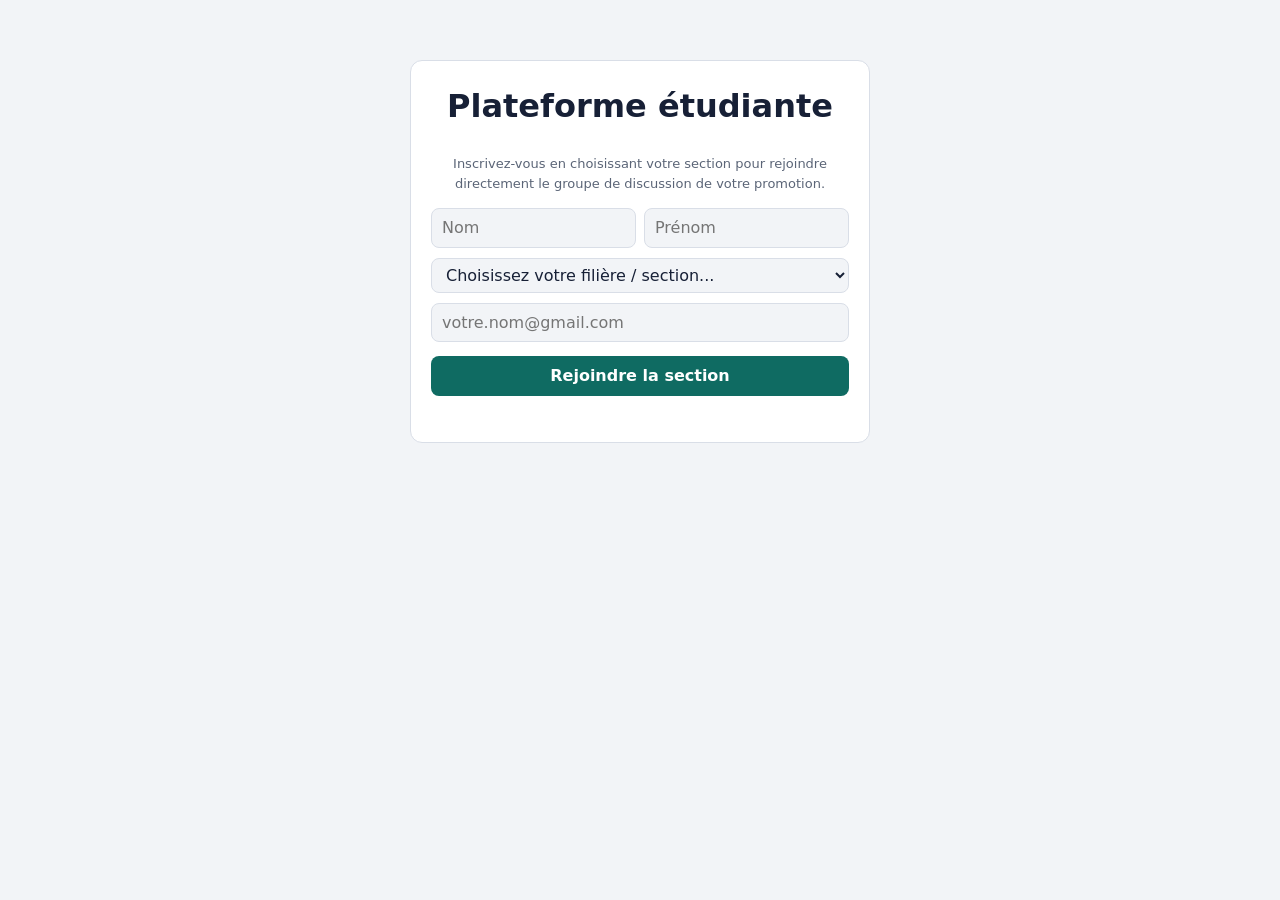
<file: index.html>
<!DOCTYPE html>
<html lang="fr" dir="ltr">
<head>
<meta charset="utf-8">
<meta name="viewport" content="width=device-width, initial-scale=1">
<title>Plateforme étudiante</title>
<link rel="stylesheet" href="style.css">
</head>
<body>
<div id="root"></div>
<script src="app.js"></script>
</body>
</html>
</file>
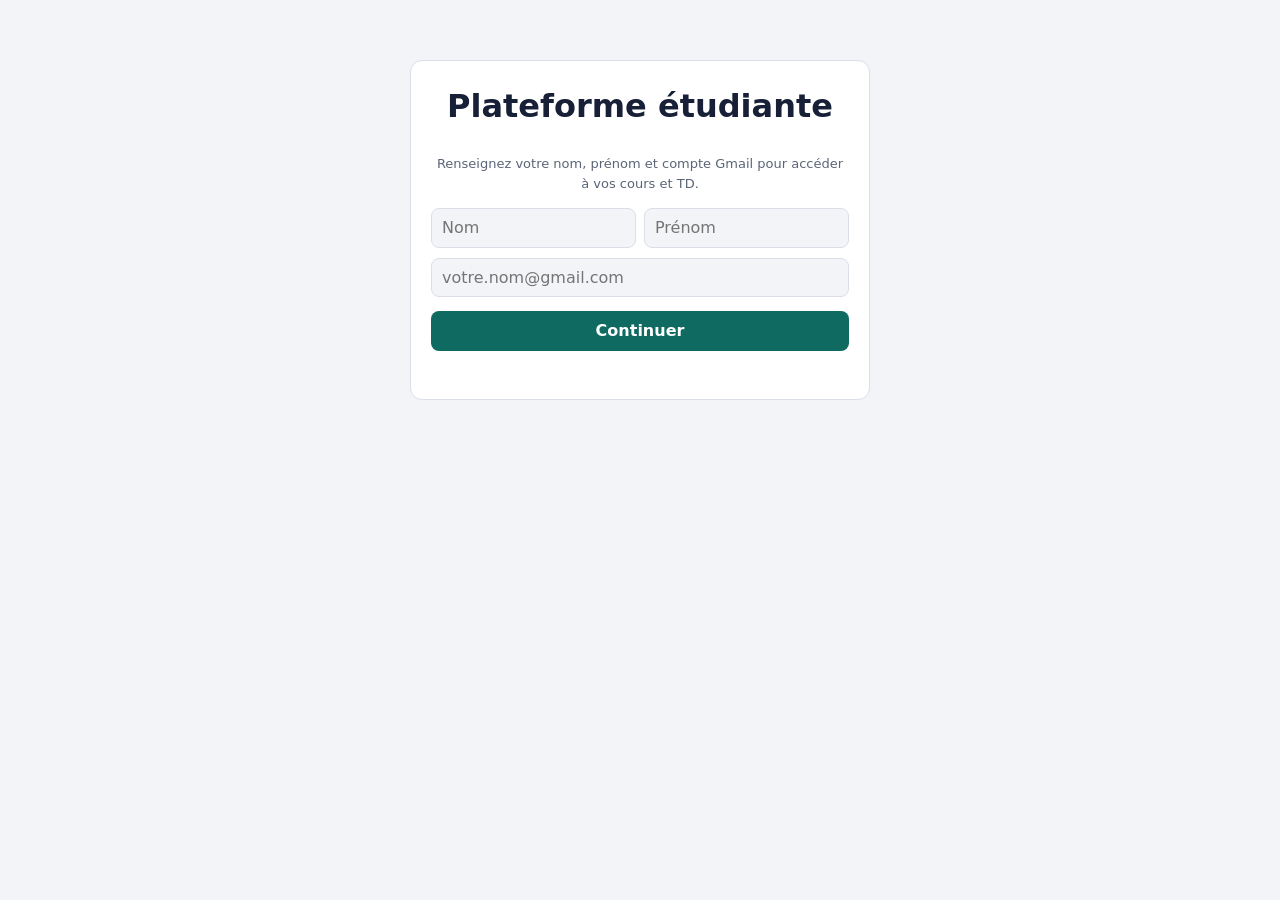
<file: index-v4.html>
<!DOCTYPE html>
<html lang="fr" dir="ltr">
<head>
<meta charset="utf-8">
<meta name="viewport" content="width=device-width, initial-scale=1">
<title>Plateforme étudiante </title>
<style>
  :root { --bg:#f2f4f7; --card:#fff; --ink:#172036; --muted:#5b6577; --line:#d9dee7; --brand:#0f6b62; --soft:#dff1ee; }
  @media (prefers-color-scheme: dark) {
    :root { --bg:#11161f; --card:#1a212d; --ink:#e8ecf3; --muted:#9aa5b8; --line:#2b3546; --brand:#4fd1bf; --soft:#173a37; }
  }
  * { box-sizing: border-box; }
  body { margin:0; font-family:'Segoe UI',system-ui,sans-serif; background:var(--bg); color:var(--ink); line-height:1.6; }
  header { background:var(--card); border-bottom:1px solid var(--line); padding:10px 20px; display:flex; flex-wrap:wrap; gap:10px; align-items:center; justify-content:space-between; }
  header h1 { font-size:19px; margin:0; }
  .controls { display:flex; gap:8px; flex-wrap:wrap; align-items:center; }
  select,input,button { font:inherit; color:var(--ink); }
  select,input { background:var(--bg); border:1px solid var(--line); border-radius:8px; padding:6px 10px; }
  nav { display:flex; gap:4px; padding:10px 20px 0; max-width:960px; margin:0 auto; flex-wrap:wrap; }
  nav button { background:none; border:none; padding:8px 16px; cursor:pointer; font-weight:600; color:var(--muted); border-bottom:3px solid transparent; }
  nav button.on { color:var(--brand); border-color:var(--brand); }
  main { max-width:960px; margin:0 auto; padding:16px 20px 60px; }
  :focus-visible { outline:3px solid var(--brand); outline-offset:2px; }
  .box { background:var(--card); border:1px solid var(--line); border-radius:12px; padding:20px; }
  .center { max-width:460px; margin:60px auto; text-align:center; }
  .grid { display:grid; grid-template-columns:repeat(auto-fill,minmax(230px,1fr)); gap:12px; }
  .subject { background:var(--card); border:1px solid var(--line); border-left:6px solid var(--c); border-radius:10px; padding:14px 16px; cursor:pointer; text-align:left; }
  .subject b { display:block; font-size:17px; } .subject small,.meta { color:var(--muted); } .meta { font-size:13px; }
  .back { background:none; border:none; color:var(--brand); cursor:pointer; font-weight:600; padding:0 0 10px; }
  .tabs { display:flex; gap:8px; margin:10px 0 14px; }
  .tabs button { border:1px solid var(--line); background:var(--card); border-radius:20px; padding:4px 16px; cursor:pointer; }
  .tabs button.on { background:var(--brand); color:#fff; border-color:var(--brand); }
  .file { background:var(--card); border:1px solid var(--line); border-radius:10px; padding:10px 14px; margin-bottom:8px; display:flex; justify-content:space-between; gap:10px; align-items:center; flex-wrap:wrap; }
  .file a { color:var(--ink); font-weight:600; text-decoration:none; } .file a:hover { color:var(--brand); text-decoration:underline; }
  .badge { font-size:12px; border-radius:12px; padding:1px 10px; background:#fef3c7; color:#92400e; }
  .btn { background:var(--brand); color:#fff; border:none; border-radius:8px; padding:7px 16px; cursor:pointer; font-weight:600; }
  .btn.ghost { background:none; color:var(--brand); border:1px solid var(--brand); }
  .btn.danger { background:none; color:#b91c1c; border:1px solid #b91c1c; padding:3px 10px; }
  form.up { display:grid; grid-template-columns:repeat(auto-fit,minmax(170px,1fr)); gap:10px; margin-top:14px; }
  form.up .full { grid-column:1/-1; } form.up h3 { grid-column:1/-1; margin:0; font-size:16px; }
  table { width:100%; border-collapse:collapse; background:var(--card); }
  th,td { border:1px solid var(--line); padding:8px 10px; text-align:left; vertical-align:top; }
  th { background:var(--soft); color:var(--brand); } tr.today td { background:var(--soft); }
  .slot { margin-bottom:4px; padding-left:8px; border-left:4px solid var(--c); }
  .scroll { overflow-x:auto; }
  .chat .msgs { min-height:200px; max-height:360px; overflow-y:auto; display:flex; flex-direction:column; gap:8px; margin:10px 0; }
  .msg { padding:8px 12px; border-radius:12px; max-width:85%; white-space:pre-wrap; }
  .msg.me { background:var(--brand); color:#fff; align-self:flex-end; } .msg.ai { background:var(--bg); border:1px solid var(--line); align-self:flex-start; }
  .row { display:flex; gap:8px; flex-wrap:wrap; } .row input { flex:1; min-width:160px; }
  .empty { color:var(--muted); padding:20px; text-align:center; border:1px dashed var(--line); border-radius:10px; }
  .or { color:var(--muted); margin:16px 0; font-size:13px; }
  .err { color:#b91c1c; font-size:14px; min-height:20px; }
</style>
</head>
<body>
<div id="root"></div>

<script>
/* =====================================================
   0) RÉGLAGES
   ===================================================== */
/* Pour activer le VRAI bouton Google : créez un « Client ID OAuth » dans Google Cloud Console
   (type : application Web), ajoutez l'adresse de votre site dans « Origines JavaScript autorisées »,
   puis collez-le ici. Le bouton ne fonctionne pas en ouvrant le fichier directement (file://) :
   il faut un petit serveur local (ex. extension « Live Server » de VS Code) ou un hébergement. */
const GOOGLE_CLIENT_ID = '';

const DAYS = ['Lundi','Mardi','Mercredi','Jeudi','Vendredi','Samedi'];
const TYPES = { cours:'Cours', td:'TD', tp:'TP' };
const COLORS = ['#0f6b62','#b45309','#6d28d9','#be185d','#1d4ed8','#4d7c0f','#c2410c'];

/* =====================================================
   1) Stockage local (phase 1 : seulement sur CET appareil)
   En phase 2, tout ceci sera remplacé par Supabase pour partager entre étudiants. */
const load = (k, d) => { try { return JSON.parse(localStorage.getItem(k)) ?? d; } catch { return d; } };
const save = (k, v) => { try { localStorage.setItem(k, JSON.stringify(v)); } catch {} };

const esc = s => String(s).replace(/[&<>"']/g, c => ({'&':'&amp;','<':'&lt;','>':'&gt;','"':'&quot;',"'":'&#39;'}[c]));
const $ = s => document.querySelector(s);

/* =====================================================
   2) État
   ===================================================== */
const state = {
  user: load('sp_session', null),   // { email, name }
  profiles: load('sp_profiles', {}),// profils par e-mail : { groupe, schedule:[...] }
  files: load('sp_files', []),      // fichiers déposés
  role: 'student',                  // démo seulement : en vrai, le rôle est attribué par l'admin
  editing: false,                   // true = écran de configuration
  draft: [], draftGroup: '',        // brouillon de l'emploi du temps
  page: 'subjects', subjectKey: null, type: 'cours', chat: [], error: ''
};
const profile = () => state.user && state.profiles[state.user.email];

/* Une matière = un nom + un enseignant, déduits de l'emploi du temps de l'étudiant */
const keyOf = (name, teacher) => (name.trim() + '|' + teacher.trim()).toLowerCase();
function mySubjects() {
  const map = {};
  (profile()?.schedule || []).forEach(s => {
    const k = keyOf(s.subject, s.teacher);
    if (!map[k]) map[k] = { key:k, name:s.subject, teacher:s.teacher, color:COLORS[Object.keys(map).length % COLORS.length] };
  });
  return Object.values(map);
}

/* =====================================================
   3) Connexion Gmail
   ===================================================== */
function login(email, name, lastName = '', firstName = '') {
  email = email.trim().toLowerCase();
  if (!/^[^\s@]+@gmail\.com$/.test(email)) { state.error = 'Utilisez une adresse Gmail valide (@gmail.com).'; return render(); }
  const fullName = [firstName.trim(), lastName.trim()].filter(Boolean).join(' ') || name || email.split('@')[0];
  state.user = { email, name: fullName, firstName: firstName.trim(), lastName: lastName.trim() };
  save('sp_session', state.user);
  state.error = '';
  if (!profile()) startSetup();     // première connexion : on demande l'emploi du temps
  render();
}
function logout() { state.user = null; save('sp_session', null); state.editing = false; render(); }

/* Réponse du vrai bouton Google : on lit l'e-mail dans le jeton (JWT).
   ATTENTION : lire le jeton ici ne le VÉRIFIE pas. La vraie vérification se fait côté serveur (phase 2, Supabase Auth). */
function onGoogle(resp) {
  const b = resp.credential.split('.')[1].replace(/-/g,'+').replace(/_/g,'/');
  const p = JSON.parse(decodeURIComponent(atob(b).split('').map(c => '%' + c.charCodeAt(0).toString(16).padStart(2,'0')).join('')));
  login(p.email, p.name, p.family_name || '', p.given_name || '');
}
function initGoogleButton() {
  if (!GOOGLE_CLIENT_ID || !$('#gbtn')) return;
  const go = () => { google.accounts.id.initialize({ client_id: GOOGLE_CLIENT_ID, callback: onGoogle });
                     google.accounts.id.renderButton($('#gbtn'), { theme:'outline', size:'large', text:'continue_with' }); };
  if (window.google?.accounts) return go();
  const s = document.createElement('script'); s.src = 'https://accounts.google.com/gsi/client'; s.onload = go; document.head.appendChild(s);
}

function viewLogin() {
  return `<div class="box center">
    <h1 style="margin-top:0">Plateforme étudiante</h1>
    <p class="meta">Renseignez votre nom, prénom et compte Gmail pour accéder à vos cours et TD.</p>
    ${GOOGLE_CLIENT_ID ? '<div id="gbtn" style="display:flex;justify-content:center"></div><div class="or">ou renseignez vos informations</div>'
      : ''}
    <form id="loginForm" style="display:flex;flex-direction:column;gap:10px;text-align:left;margin-top:12px">
      <div class="row">
        <input name="lastName" type="text" placeholder="Nom" required autocomplete="family-name">
        <input name="firstName" type="text" placeholder="Prénom" required autocomplete="given-name">
      </div>
      <input name="email" type="email" placeholder="votre.nom@gmail.com" required autocomplete="email">
      <button class="btn" type="submit" style="width:100%;margin-top:4px">Continuer</button>
    </form>
    <div class="err" style="margin-top:8px">${esc(state.error)}</div>
  </div>`;
}

/* =====================================================
   4) Configuration de l'emploi du temps (1re connexion)
   ===================================================== */
function startSetup() {
  const p = profile();
  state.draft = p ? JSON.parse(JSON.stringify(p.schedule)) : [];
  state.draftGroup = p ? p.groupe : '';
  state.editing = true; state.error = '';
}

function viewSetup() {
  const opt = arr => arr.map((v,i) => `<option value="${i}">${v}</option>`).join('');
  return `<main><div class="box">
    <div style="display:flex;justify-content:space-between;align-items:center;flex-wrap:wrap;gap:8px">
      <h2 style="margin:0">Bienvenue ${esc(state.user.name)} 👋</h2>
      <button class="btn ghost" data-logout="1" style="font-size:13px;padding:4px 12px">Changer de compte</button>
    </div>
    <p>Renseignez vos informations personnelles et votre emploi du temps. Le site en déduit <b>vos matières</b> et <b>vos enseignants</b>.</p>
    <div class="row" style="margin-bottom:14px">
      <input id="setupLast" value="${esc(state.user.lastName || '')}" placeholder="Nom" required>
      <input id="setupFirst" value="${esc(state.user.firstName || '')}" placeholder="Prénom" required>
      <input id="setupEmail" type="email" value="${esc(state.user.email || '')}" placeholder="votre.nom@gmail.com" required>
    </div>
    <label>Votre groupe <input id="grp" value="${esc(state.draftGroup)}" placeholder="ex. G1" style="width:140px"></label>

    <form class="up" id="slotForm">
      <h3>Ajouter une séance</h3>
      <input name="subject" placeholder="Matière (ex. Algorithmique)" required>
      <input name="teacher" placeholder="Enseignant (ex. Dr Ahmed)" required>
      <select name="kind">${Object.entries(TYPES).map(([k,v]) => `<option value="${k}">${v}</option>`).join('')}</select>
      <select name="day">${opt(DAYS)}</select>
      <label>De <input name="from" type="time" value="08:30" required></label>
      <label>À <input name="to" type="time" value="10:00" required></label>
      <input name="room" placeholder="Salle (ex. Amphi A)">
      <button class="btn" type="submit">+ Ajouter</button>
    </form>

    <h3>Ma semaine (${state.draft.length} séance${state.draft.length > 1 ? 's' : ''})</h3>
    ${state.draft.length ? `<div class="scroll"><table>
      <tr><th>Jour</th><th>Heure</th><th>Matière</th><th>Enseignant</th><th>Type</th><th>Salle</th><th></th></tr>
      ${state.draft.map((s,i) => `<tr><td>${DAYS[s.day]}</td><td>${s.from}–${s.to}</td><td>${esc(s.subject)}</td>
        <td>${esc(s.teacher)}</td><td>${TYPES[s.kind]}</td><td>${esc(s.room)}</td>
        <td><button class="btn danger" data-del="${i}" aria-label="Supprimer">✕</button></td></tr>`).join('')}
    </table></div>` : '<div class="empty">Aucune séance ajoutée pour le moment.</div>'}
    <div class="err">${esc(state.error)}</div>
    <div class="row" style="margin-top:8px">
      <button class="btn" data-finish="1">Terminer</button>
      ${profile() ? '<button class="btn ghost" data-cancel="1">Annuler</button>' : ''}
    </div>
  </div></main>`;
}

/* =====================================================
   5) Application principale
   ===================================================== */
function viewApp() {
  const pages = { subjects: pgSubjects, schedule: pgSchedule, review: pgReview, assistant: pgAssistant };
  return `<header>
      <h1>Plateforme étudiante <span class="meta">· ${esc(profile().groupe)}</span></h1>
      <div class="controls">
        <span class="meta"><b>${esc(state.user.name)}</b> (${esc(state.user.email)})</span>
        <label class="meta">Rôle (démo) <select id="roleSel">
          <option value="student" ${state.role==='student'?'selected':''}>Étudiant</option>
          <option value="teacher" ${state.role==='teacher'?'selected':''}>Enseignant</option></select></label>
        <button class="btn ghost" data-setup="1">Mon emploi du temps</button>
        <button class="btn ghost" data-logout="1">Déconnexion</button>
      </div></header>
    <nav>${[['subjects','Matières'],['schedule','Emploi du temps'],['review','Validation'],['assistant','Assistant IA']]
      .map(([k,v]) => `<button data-page="${k}" class="${state.page===k?'on':''}">${v}</button>`).join('')}</nav>
    <main>${pages[state.page]()}</main>`;
}

function pgSubjects() {
  const subs = mySubjects();
  if (!state.subjectKey) return subs.length
    ? `<div class="grid">${subs.map(s => `<button class="subject" style="--c:${s.color}" data-open="${esc(s.key)}">
         <b>${esc(s.name)}</b><small>${esc(s.teacher)}</small></button>`).join('')}</div>`
    : '<div class="empty">Aucune matière. Ajoutez votre emploi du temps.</div>';

  const sub = subs.find(s => s.key === state.subjectKey);
  if (!sub) { state.subjectKey = null; return pgSubjects(); }
  const files = state.files.filter(f => f.key === sub.key && f.type === state.type && f.status === 'published')
                           .sort((a,b) => b.date.localeCompare(a.date));
  return `<button class="back" data-back="1">← Toutes les matières</button>
    <h2 style="margin:0">${esc(sub.name)} <small class="meta">${esc(sub.teacher)}</small></h2>
    <div class="tabs">${Object.entries(TYPES).map(([k,v]) => `<button data-type="${k}" class="${k===state.type?'on':''}">${v}</button>`).join('')}</div>
    ${files.length ? files.map(f => `<div class="file"><div>
        <a href="${esc(f.url)}" target="_blank" rel="noopener">📄 ${esc(f.title)}</a>
        <div class="meta">${esc(f.date)} · Déposé par : ${esc(f.by)}</div></div>
        <button class="btn ghost" data-ask="${f.id}">Demander à l'assistant</button></div>`).join('')
      : `<div class="empty">Aucun fichier ${TYPES[state.type]} pour l'instant.</div>`}
    <div class="box" style="margin-top:16px"><form class="up" id="upForm">
      <h3>Déposer un fichier <small class="meta">${state.role==='teacher' ? 'Publié immédiatement.' : 'Visible après validation.'}</small></h3>
      <input name="title" placeholder="Titre du fichier" required>
      <select name="type">${Object.entries(TYPES).map(([k,v]) => `<option value="${k}" ${k===state.type?'selected':''}>${v}</option>`).join('')}</select>
      <input name="date" type="date" required value="${new Date().toISOString().slice(0,10)}">
      <input class="full" name="url" type="url" placeholder="Lien du fichier (Drive ou autre)" required>
      <button class="btn full" type="submit">Déposer</button></form></div>`;
}

function pgSchedule() {
  const subs = mySubjects(), slots = profile().schedule;
  const today = (new Date().getDay() + 6) % 7;
  return `<div class="scroll"><table><tr><th style="width:120px">Jour</th><th>Séances</th></tr>
    ${DAYS.map((d,i) => { const list = slots.filter(s => s.day === i).sort((a,b) => a.from.localeCompare(b.from));
      return `<tr class="${i===today?'today':''}"><th>${d}</th><td>${list.length ? list.map(s => {
        const c = subs.find(x => x.key === keyOf(s.subject, s.teacher)).color;
        return `<div class="slot" style="--c:${c}"><b>${esc(s.subject)}</b> (${TYPES[s.kind]}) – ${esc(s.teacher)}
          <span class="meta">${s.from}–${s.to}${s.room ? ' · ' + esc(s.room) : ''}</span></div>`; }).join('') : '<span class="meta">—</span>'}</td></tr>`; }).join('')}
  </table></div>`;
}

function pgReview() {
  if (state.role !== 'teacher') return `<div class="empty">Page réservée aux enseignants et délégués. Choisissez « Enseignant » en haut pour l'essayer.</div>`;
  const keys = mySubjects().map(s => s.key);
  const pend = state.files.filter(f => f.status === 'pending' && keys.includes(f.key));
  return pend.length ? pend.map(f => `<div class="file"><div><b>${esc(f.title)}</b>
      <div class="meta">${TYPES[f.type]} · ${esc(f.by)} <span class="badge">En attente</span></div></div>
      <div class="row"><button class="btn" data-ok="${f.id}">Accepter</button>
      <button class="btn ghost" data-no="${f.id}">Refuser</button></div></div>`).join('')
    : '<div class="empty">Aucun fichier en attente.</div>';
}

function pgAssistant() {
  return `<div class="box chat"><div class="row">
      ${['Résume','Explique-moi',"Interroge-moi sur"].map((m,i) => `<button class="btn ghost" data-mode="${m}">${['Résumer','Expliquer',"M'interroger"][i]}</button>`).join('')}</div>
    <div class="msgs" id="msgs">${state.chat.length ? state.chat.map(m => `<div class="msg ${m.who}">${esc(m.text)}</div>`).join('')
      : '<div class="meta">Choisissez un cours dans une matière, puis posez votre question.</div>'}</div>
    <form class="row" id="chatForm"><input id="q" placeholder="Posez votre question..." autocomplete="off">
      <button class="btn" type="submit">Envoyer</button></form></div>`;
}

/* Fonction factice. En phase 3 : appel à une fonction serveur qui garde la clé d'API. JAMAIS la clé ici. */
async function askAI(q) { return "Réponse de test. En phase 3, l'assistant répondra à partir du texte du cours.\nQuestion : " + q; }
async function sendQuestion(q) {
  if (!q.trim()) return;
  state.chat.push({ who:'me', text:q }); render();
  state.chat.push({ who:'ai', text: await askAI(q) }); render();
}

/* =====================================================
   6) Affichage et événements
   ===================================================== */
function render() {
  $('#root').innerHTML = !state.user ? viewLogin() : state.editing ? viewSetup() : viewApp();
  if (!state.user) initGoogleButton();
  const m = $('#msgs'); if (m) m.scrollTop = m.scrollHeight;
}

document.addEventListener('click', e => {
  const t = e.target.closest('button'); if (!t) return;
  const d = t.dataset;
  if (d.logout) return logout();
  if (d.setup) { startSetup(); return render(); }
  if (d.cancel) { state.editing = false; return render(); }
  if (d.del) state.draft.splice(+d.del, 1);
  else if (d.finish) {
    const lastName = ($('#setupLast')?.value || '').trim();
    const firstName = ($('#setupFirst')?.value || '').trim();
    const email = ($('#setupEmail')?.value || '').trim().toLowerCase();
    state.draftGroup = ($('#grp').value || '').trim();
    if (!lastName || !firstName) state.error = 'Indiquez votre nom et votre prénom.';
    else if (!/^[^\s@]+@gmail\.com$/.test(email)) state.error = 'Utilisez une adresse Gmail valide (@gmail.com).';
    else if (!state.draftGroup) state.error = 'Indiquez votre groupe.';
    else if (!state.draft.length) state.error = 'Ajoutez au moins une séance.';
    else {
      const oldEmail = state.user.email;
      const fullName = [firstName, lastName].filter(Boolean).join(' ');
      state.user = { email, name: fullName, firstName, lastName };
      save('sp_session', state.user);
      if (oldEmail && oldEmail !== email) delete state.profiles[oldEmail];
      state.profiles[email] = { groupe: state.draftGroup, schedule: state.draft };
      save('sp_profiles', state.profiles);
      state.editing = false; state.error = ''; state.page = 'subjects'; state.subjectKey = null;
    }
  }
  else if (d.page) { state.page = d.page; if (d.page === 'subjects') state.subjectKey = null; }
  else if (d.open) state.subjectKey = d.open;
  else if (d.back) state.subjectKey = null;
  else if (d.type) state.type = d.type;
  else if (d.ok || d.no) { const f = state.files.find(x => x.id === +(d.ok || d.no)); f.status = d.ok ? 'published' : 'rejected'; save('sp_files', state.files); }
  else if (d.ask) { const f = state.files.find(x => x.id === +d.ask); state.page = 'assistant'; state.chat = [{ who:'ai', text:'Cours sélectionné : ' + f.title }]; }
  else if (d.mode) return sendQuestion(d.mode + ' ce cours');
  else return;
  if (d.del || d.finish) {
    state.draftGroup = $('#grp') ? $('#grp').value : state.draftGroup;
    if ($('#setupLast')) state.user.lastName = $('#setupLast').value;
    if ($('#setupFirst')) state.user.firstName = $('#setupFirst').value;
    if ($('#setupEmail')) state.user.email = $('#setupEmail').value;
  }
  render();
});

document.addEventListener('submit', e => {
  e.preventDefault();
  const id = e.target.id, f = new FormData(e.target);
  if (id === 'loginForm') login(f.get('email'), '', f.get('lastName') || '', f.get('firstName') || '');
  else if (id === 'slotForm') {
    if ($('#setupLast')) state.user.lastName = $('#setupLast').value;
    if ($('#setupFirst')) state.user.firstName = $('#setupFirst').value;
    if ($('#setupEmail')) state.user.email = $('#setupEmail').value;
    if (f.get('from') >= f.get('to')) { state.error = "L'heure de fin doit être après l'heure de début."; state.draftGroup = $('#grp').value; return render(); }
    state.draftGroup = $('#grp').value; state.error = '';
    state.draft.push({ subject:f.get('subject').trim(), teacher:f.get('teacher').trim(), kind:f.get('kind'),
                       day:+f.get('day'), from:f.get('from'), to:f.get('to'), room:f.get('room').trim() });
    render();
  }
  else if (id === 'upForm') {
    state.files.push({ id:Date.now(), key:state.subjectKey, type:f.get('type'), title:f.get('title'), url:f.get('url'),
      date:f.get('date'), status: state.role==='teacher' ? 'published' : 'pending', by: state.role==='teacher' ? 'Enseignant' : state.user.name });
    save('sp_files', state.files); state.type = f.get('type');
    alert(state.role==='teacher' ? 'Fichier publié.' : 'Fichier déposé, en attente de validation.'); render();
  }
  else if (id === 'chatForm') sendQuestion($('#q').value);
});

document.addEventListener('change', e => { if (e.target.id === 'roleSel') { state.role = e.target.value; render(); } });

if (state.user && !profile()) startSetup();   // session existante mais profil manquant
render();
</script>
</body>
</html>
</file>
<file: style.css>
:root {
  --bg: #f2f4f7;
  --card: #ffffff;
  --ink: #172036;
  --muted: #5b6577;
  --line: #d9dee7;
  --brand: #0f6b62;
  --soft: #dff1ee;
  --accent: #6d28d9;
  --accent-soft: #f3e8ff;
}

@media (prefers-color-scheme: dark) {
  :root {
    --bg: #11161f;
    --card: #1a212d;
    --ink: #e8ecf3;
    --muted: #9aa5b8;
    --line: #2b3546;
    --brand: #4fd1bf;
    --soft: #173a37;
    --accent: #a78bfa;
    --accent-soft: #2e1065;
  }
}

* {
  box-sizing: border-box;
}

body {
  margin: 0;
  font-family: 'Segoe UI', system-ui, -apple-system, sans-serif;
  background: var(--bg);
  color: var(--ink);
  line-height: 1.6;
}

header {
  background: var(--card);
  border-bottom: 1px solid var(--line);
  padding: 10px 20px;
  display: flex;
  flex-wrap: wrap;
  gap: 10px;
  align-items: center;
  justify-content: space-between;
}

header h1 {
  font-size: 19px;
  margin: 0;
}

.controls {
  display: flex;
  gap: 8px;
  flex-wrap: wrap;
  align-items: center;
}

select, input, button {
  font: inherit;
  color: var(--ink);
}

select, input {
  background: var(--bg);
  border: 1px solid var(--line);
  border-radius: 8px;
  padding: 6px 10px;
}

nav {
  display: flex;
  gap: 4px;
  padding: 10px 20px 0;
  max-width: 960px;
  margin: 0 auto;
  flex-wrap: wrap;
}

nav button {
  background: none;
  border: none;
  padding: 8px 16px;
  cursor: pointer;
  font-weight: 600;
  color: var(--muted);
  border-bottom: 3px solid transparent;
}

nav button.on {
  color: var(--brand);
  border-color: var(--brand);
}

main {
  max-width: 960px;
  margin: 0 auto;
  padding: 16px 20px 60px;
}

:focus-visible {
  outline: 3px solid var(--brand);
  outline-offset: 2px;
}

.box {
  background: var(--card);
  border: 1px solid var(--line);
  border-radius: 12px;
  padding: 20px;
}

.center {
  max-width: 460px;
  margin: 60px auto;
  text-align: center;
}

.grid {
  display: grid;
  grid-template-columns: repeat(auto-fill, minmax(230px, 1fr));
  gap: 12px;
}

.subject {
  background: var(--card);
  border: 1px solid var(--line);
  border-left: 6px solid var(--c);
  border-radius: 10px;
  padding: 14px 16px;
  cursor: pointer;
  text-align: left;
  transition: transform 0.15s;
}

.subject:hover {
  transform: translateY(-2px);
}

.subject b {
  display: block;
  font-size: 17px;
}

.subject small, .meta {
  color: var(--muted);
}

.meta {
  font-size: 13px;
}

.back {
  background: none;
  border: none;
  color: var(--brand);
  cursor: pointer;
  font-weight: 600;
  padding: 0 0 10px;
}

.tabs {
  display: flex;
  gap: 8px;
  margin: 10px 0 14px;
}

.tabs button {
  border: 1px solid var(--line);
  background: var(--card);
  border-radius: 20px;
  padding: 4px 16px;
  cursor: pointer;
}

.tabs button.on {
  background: var(--brand);
  color: #fff;
  border-color: var(--brand);
}

.file {
  background: var(--card);
  border: 1px solid var(--line);
  border-radius: 10px;
  padding: 10px 14px;
  margin-bottom: 8px;
  display: flex;
  justify-content: space-between;
  gap: 10px;
  align-items: center;
  flex-wrap: wrap;
}

.file a {
  color: var(--ink);
  font-weight: 600;
  text-decoration: none;
}

.file a:hover {
  color: var(--brand);
  text-decoration: underline;
}

.badge {
  font-size: 12px;
  border-radius: 12px;
  padding: 1px 10px;
  background: #fef3c7;
  color: #92400e;
}

.btn {
  background: var(--brand);
  color: #fff;
  border: none;
  border-radius: 8px;
  padding: 7px 16px;
  cursor: pointer;
  font-weight: 600;
  display: inline-flex;
  align-items: center;
  justify-content: center;
  gap: 6px;
}

.btn.ghost {
  background: none;
  color: var(--brand);
  border: 1px solid var(--brand);
}

.btn.accent {
  background: var(--accent);
  color: #fff;
}

.btn.danger {
  background: none;
  color: #b91c1c;
  border: 1px solid #b91c1c;
  padding: 3px 10px;
}

form.up {
  display: grid;
  grid-template-columns: repeat(auto-fit, minmax(170px, 1fr));
  gap: 10px;
  margin-top: 14px;
}

form.up .full {
  grid-column: 1 / -1;
}

form.up h3 {
  grid-column: 1 / -1;
  margin: 0;
  font-size: 16px;
}

table {
  width: 100%;
  border-collapse: collapse;
  background: var(--card);
}

th, td {
  border: 1px solid var(--line);
  padding: 8px 10px;
  text-align: left;
  vertical-align: top;
}

th {
  background: var(--soft);
  color: var(--brand);
}

tr.today td {
  background: var(--soft);
}

.slot {
  margin-bottom: 4px;
  padding-left: 8px;
  border-left: 4px solid var(--c);
}

.scroll {
  overflow-x: auto;
}

.chat .msgs {
  min-height: 220px;
  max-height: 380px;
  overflow-y: auto;
  display: flex;
  flex-direction: column;
  gap: 8px;
  margin: 12px 0;
  padding: 4px;
}

.msg {
  padding: 10px 14px;
  border-radius: 12px;
  max-width: 85%;
  white-space: pre-wrap;
  font-size: 14.5px;
}

.msg.me {
  background: var(--brand);
  color: #fff;
  align-self: flex-end;
}

.msg.ai {
  background: var(--bg);
  border: 1px solid var(--line);
  align-self: flex-start;
}

.row {
  display: flex;
  gap: 8px;
  flex-wrap: wrap;
  align-items: center;
}

.row input {
  flex: 1;
  min-width: 160px;
}

.empty {
  color: var(--muted);
  padding: 20px;
  text-align: center;
  border: 1px dashed var(--line);
  border-radius: 10px;
}

.or {
  color: var(--muted);
  margin: 16px 0;
  font-size: 13px;
}

.err {
  color: #b91c1c;
  font-size: 14px;
  min-height: 20px;
  margin-top: 6px;
}

.ai-scan-box {
  background: var(--accent-soft);
  border: 1px dashed var(--accent);
  border-radius: 10px;
  padding: 14px;
  margin: 14px 0;
  display: flex;
  flex-wrap: wrap;
  align-items: center;
  justify-content: space-between;
  gap: 12px;
}

.ai-scan-box p {
  margin: 0;
  font-size: 14px;
}

.scan-msg {
  font-size: 13px;
  font-weight: 600;
  color: var(--accent);
  margin-top: 6px;
  width: 100%;
}

.selected-course-bar {
  background: var(--soft);
  color: var(--brand);
  padding: 8px 12px;
  border-radius: 8px;
  font-size: 13.5px;
  font-weight: 600;
  margin-bottom: 10px;
  display: flex;
  justify-content: space-between;
  align-items: center;
}
</file>
